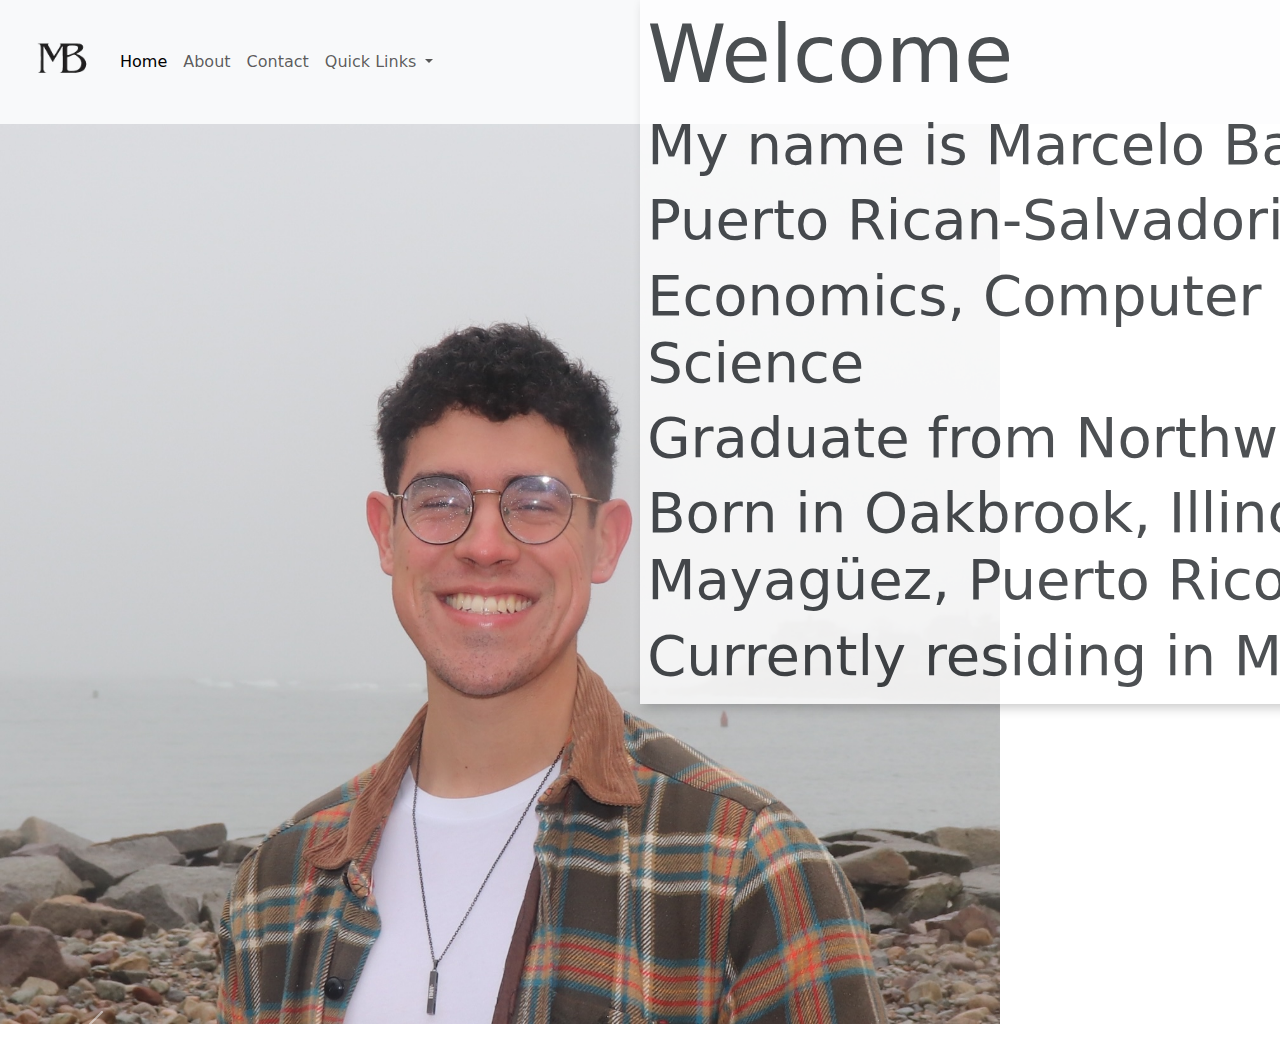
<file: index.html>
<!doctype html>
<html lang="en">
  <head>
    <meta charset="utf-8">
    <meta name="viewport" content="width=device-width, initial-scale=1">
    <link href="https://cdn.jsdelivr.net/npm/bootstrap@5.3.3/dist/css/bootstrap.min.css" rel="stylesheet" integrity="sha384-QWTKZyjpPEjISv5WaRU9OFeRpok6YctnYmDr5pNlyT2bRjXh0JMhjY6hW+ALEwIH" crossorigin="anonymous">
    <link rel="stylesheet" href="css/style.css">
    <script type='text/javascript' src='js/script.js'></script>
    <script src="https://cdn.jsdelivr.net/npm/bootstrap@5.3.3/dist/js/bootstrap.bundle.min.js" integrity="sha384-YvpcrYf0tY3lHB60NNkmXc5s9fDVZLESaAA55NDzOxhy9GkcIdslK1eN7N6jIeHz" crossorigin="anonymous"></script>  
    <link rel="stylesheet" href="https://cdn.jsdelivr.net/npm/swiper@11/swiper-bundle.min.css" />
    <script src="https://cdn.jsdelivr.net/npm/swiper@11/swiper-bundle.min.js"></script>
  </head>
  <body>
    <nav class="navbar navbar-light bg-dark navbar-expand-lg bg-body-tertiary ">
      <div class="container-fluid">
        <img src="images/MB.png" class="img-fluid" alt="Marcelo Barillas Logo" width="100px"> 
        <button class="navbar-toggler" type="button" data-bs-toggle="collapse" data-bs-target="#navbarSupportedContent" aria-controls="navbarSupportedContent" aria-expanded="false" aria-label="Toggle navigation">
          <span class="navbar-toggler-icon"></span>
        </button>
        <div class="collapse navbar-collapse" id="navbarSupportedContent">
          <ul class="navbar-nav me-auto mb-2 mb-lg-0">
            <li class="nav-item">
              <a class="nav-link active" aria-current="page" href="#">Home</a>
            </li>
            <li class="nav-item">
              <a class="nav-link" href="#">About</a>
            </li>
            <li class="nav-item">
              <a class="nav-link" href="#">Contact</a>
            </li>
            <li class="nav-item dropdown">
              <a class="nav-link dropdown-toggle" href="#" role="button" data-bs-toggle="dropdown" aria-expanded="false">
                Quick Links
              </a>
              <ul class="dropdown-menu">
                <li><a class="dropdown-item" href="https://www.linkedin.com/in/marcelo-barillas/">LinkedIn</a></li>
                <li><a class="dropdown-item" href="https://github.com/MarceloBarillas10?tab=repositories">GitHub</a></li>
                <li><hr class="dropdown-divider"></li>
                <li><a class="dropdown-item" href="#">Resume</a></li>
              </ul>
            </li>
          </ul>
        </div>
      </div>
    </nav>
    <div class=grid-overlay>
      <img src="images/github.jpg" width="1000" height="900" >
      <div class="grid-content">
        <h1 class="display-1">Welcome</h1>
        <h1 class="display-4">My name is Marcelo Barillas.</h1>
        <h1 class="display-4">Puerto Rican-Salvadorian</h1>
        <h1 class="display-4">Economics, Computer Science, and Data Science</h1>
        <h1 class="display-4">Graduate from Northwestern</h1>
        <h1 class="display-4">Born in Oakbrook, Illinois; raised in Mayagüez, Puerto Rico</h1>
        <h1 class="display-4">Currently residing in Milwaukee, Wisconsin.</h1>
      </div>
    </div>
    <div id="carouselExampleAutoplaying" class="carousel slide impact" data-bs-ride="carousel">
      <div class="carousel-inner">
        <div class="carousel-item active">
          
        </div>
        <div class="carousel-item">
          <img src="images/graduation1.jpeg" class="d-block w-100" alt="...">
        </div>
        <div class="carousel-item">
          <img src="images/momdad1.jpg" class="d-block w-100" alt="...">
        </div>
      </div>
      <button class="carousel-control-prev" type="button" data-bs-target="#carouselExampleAutoplaying" data-bs-slide="prev">
        <span class="carousel-control-prev-icon" aria-hidden="true"></span>
        <span class="visually-hidden">Previous</span>
      </button>
      <button class="carousel-control-next" type="button" data-bs-target="#carouselExampleAutoplaying" data-bs-slide="next">
        <span class="carousel-control-next-icon" aria-hidden="true"></span>
        <span class="visually-hidden">Next</span>
      </button>
    </div>
  </body>
</html>

<!-- <link rel="stylesheet" href="css/style.css">

<div class="grid">
  <img src="images/github.jpg" class="image">
  <p class = "grid-content"> Lorem ipsum dolor sit amet consectetur adipisicing elit. At rem quos doloremque architecto sit quam, nesciunt soluta minima commodi accusantium facilis dignissimos consequuntur numquam deserunt perferendis labore ducimus est obcaecati.</p>
</div> -->
</file>
<file: css/style.css>
/* .carousel-inner .carousel-item img {
    width: 400px;
    height: 800px;
  } */

/* body {
    padding: 25px;
    background-color: black;
    color: white;
    font-size: 25px;
  } */
  
/* .display-1, .display-4  { 
    text-align: center; 
}  */

.grid {
  display: grid;
  grid-template-columns: repeat(5, 1fr);
  width: 80%;
  max-width: 600px;
  margin: 0 auto;
  border: 5px solid var(--clr-primary);
  position: relative; /* Establish positioning context */
}

.image, .grid-content {
  grid-row: 1 / 2;
  align-self: center;
  position: absolute;
  top: 0;
}

.grid-content {
  background: white;
  padding: 0.45em;
  box-shadow: 4px 4px 10px rgba(0, 0, 0, 0.25);
  z-index: 1; /* Ensures text appears on top of image */
  opacity: 0.8; /* Optional: makes the overlay slightly transparent */
    transform: translateX(50%); /* Centers the <p> relative to its new position */
}
</file>
